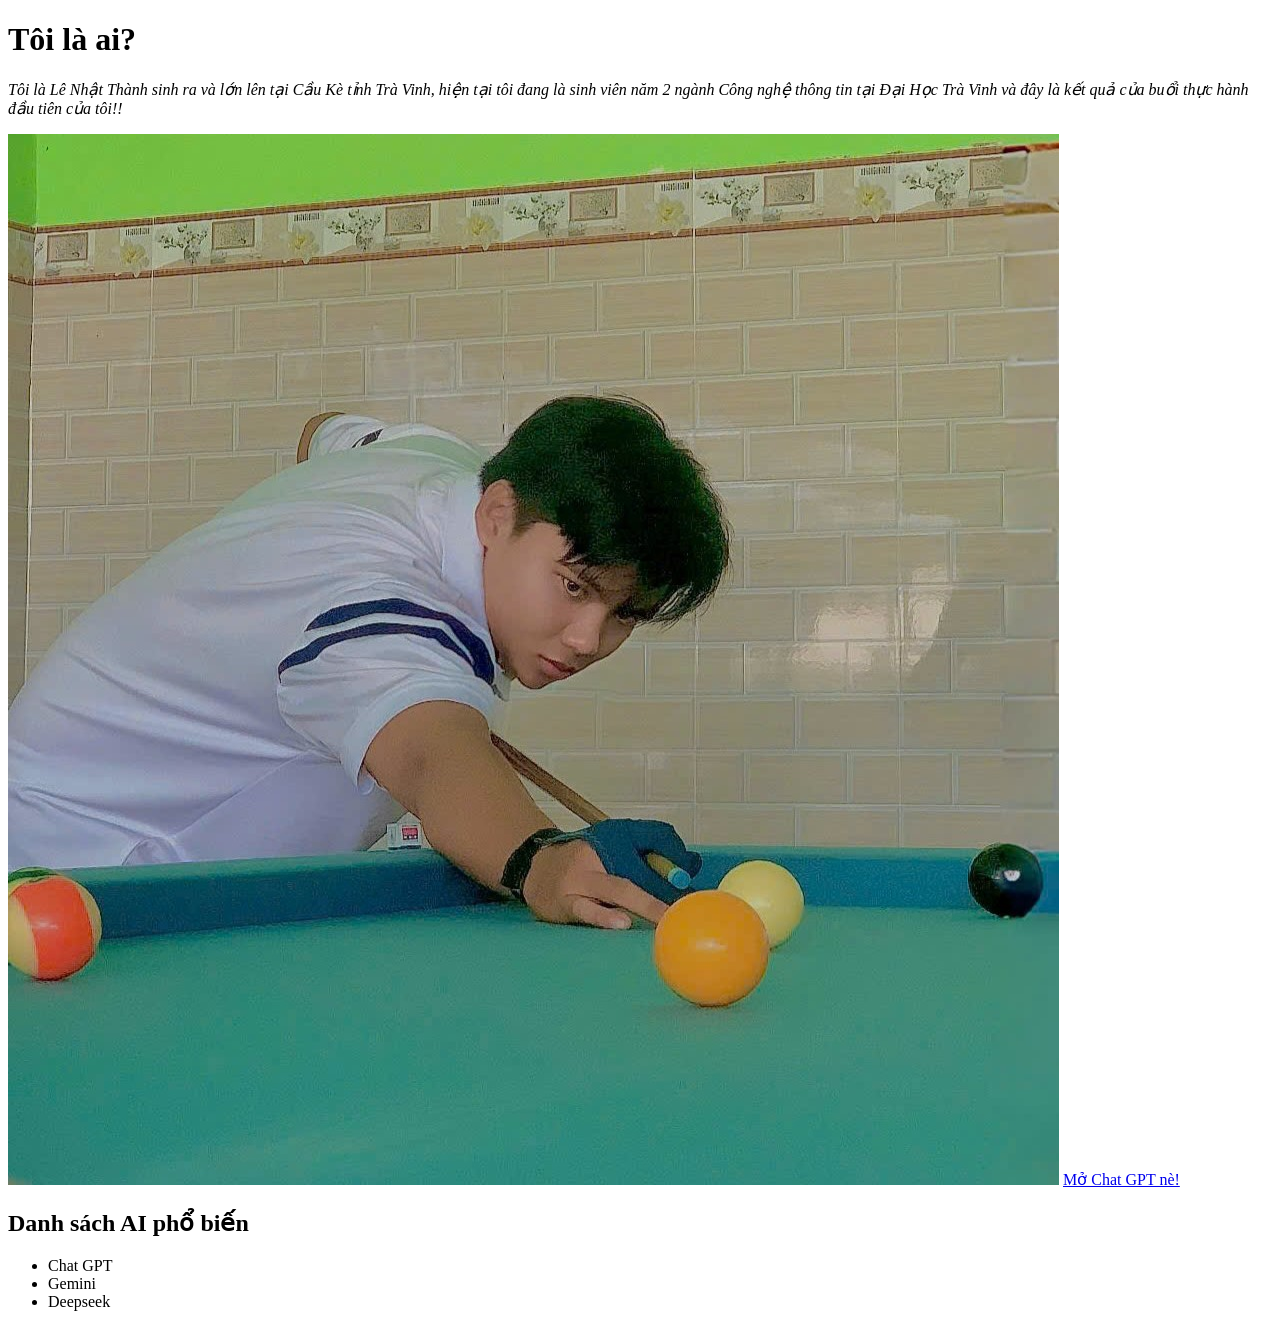
<file: html/index.html>
<!DOCTYPE html>
<html lang="vi">
<head>
    <meta charset="UTF-8">
    <title>Giới thiệu</title>
</head>
<body>
    <h1><b>Tôi là ai? </b></h1>
    <p><i>
    Tôi là Lê Nhật Thành sinh ra và lớn lên tại Cầu Kè 
    tỉnh Trà Vinh, hiện tại tôi đang là sinh viên năm 2 
    ngành Công nghệ thông tin tại Đại Học Trà Vinh và đây
    là kết quả của buổi thực hành đầu tiên của tôi!!
    </i></p>
    <img src="../assets/images/avatar.jpg" alt="Ảnh">
    <a href="https://chatgpt.com/">Mở Chat GPT nè!</a>
    <h2>Danh sách AI phổ biến</h2>
<ul>
  <li>Chat GPT</li>
  <li>Gemini</li>
  <li>Deepseek</li>
</ul>
</body>
</html>
</file>
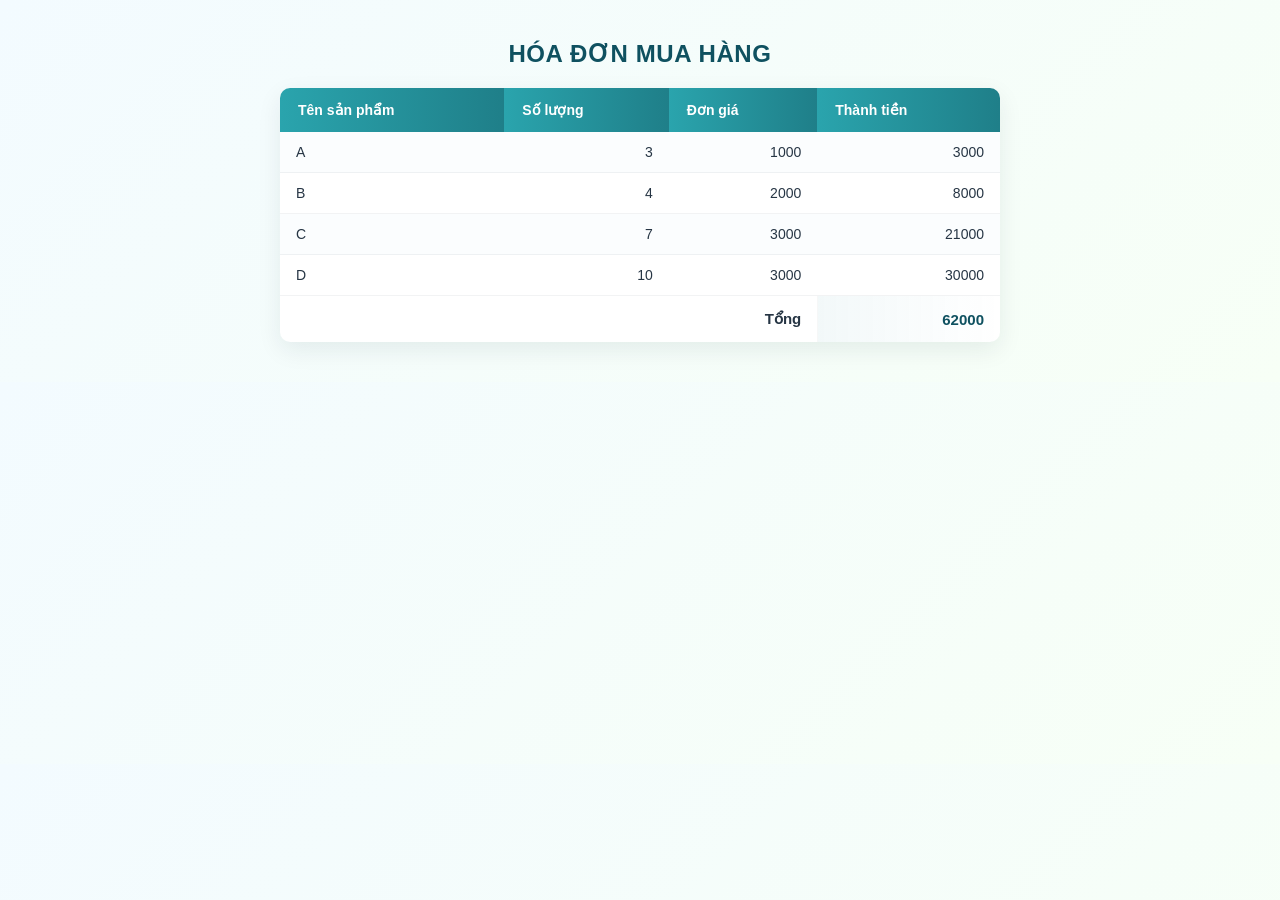
<file: html/hoadonmuahang.html>
<!DOCTYPE html>
<html lang="vi">
<head>
    <meta charset="UTF-8">
    <title>Hóa đơn mua hàng</title>
    <link rel="stylesheet" href="../css/style4.css">
</head>
<body>

<h2>HÓA ĐƠN MUA HÀNG</h2>

<table id="invoice">
    <thead>
        <tr>
            <th>Tên sản phẩm</th>
            <th>Số lượng</th>
            <th>Đơn giá</th>
            <th>Thành tiền</th>
        </tr>
    </thead>
    <tbody>
        <tr>
            <td>A</td>
            <td class="sl">3</td>
            <td class="dg">1000</td>
            <td class="tt">0</td>
        </tr>
        <tr>
            <td>B</td>
            <td class="sl">4</td>
            <td class="dg">2000</td>
            <td class="tt">0</td>
        </tr>
        <tr>
            <td>C</td>
            <td class="sl">7</td>
            <td class="dg">3000</td>
            <td class="tt">0</td>
        </tr>
        <tr>
            <td>D</td>
            <td class="sl">10</td>
            <td class="dg">3000</td>
            <td class="tt">0</td>
        </tr>
    </tbody>

    <tfoot>
        <tr>
            <td colspan="3" style="text-align:right;font-weight:bold">Tổng</td>
            <td id="tongtien">0</td>
        </tr>
    </tfoot>
     
</table>

<script src="../js/lib.js"></script>
</body>
</html>
</file>
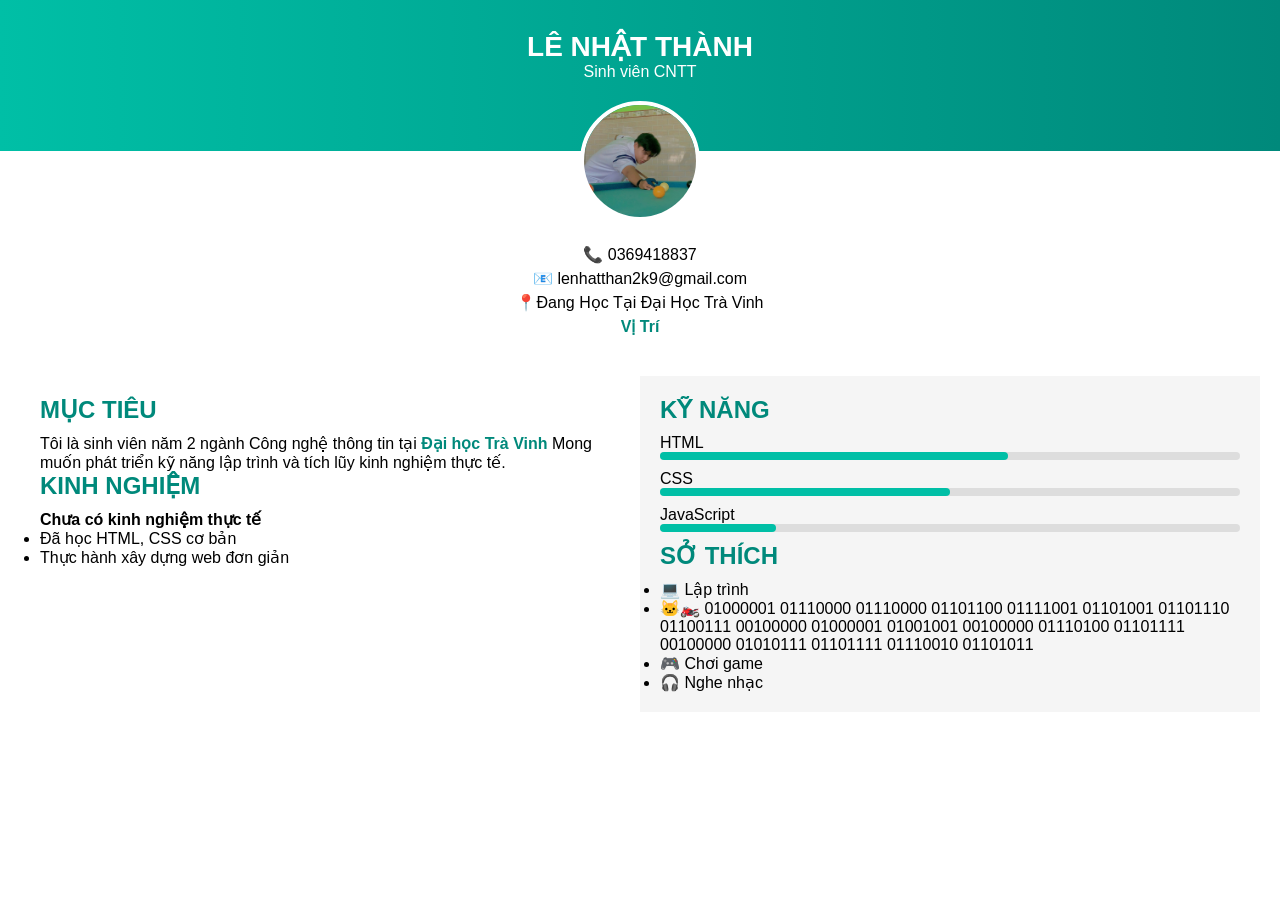
<file: html/page.html>
<!DOCTYPE html>
<html lang="vi">
<head>
    <meta charset="UTF-8">
    <meta name="viewport" content="width=device-width, initial-scale=1.0">
    <title>CV Cá Nhân</title>
    <link rel="stylesheet" href="../css/style.css">
</head>
<body>

    <!-- Tiêu đề lớn -->
    <div class="header">
        <h1>LÊ NHẬT THÀNH</h1>
        <p>Sinh viên CNTT</p>
    </div>

    <!-- AVATAR -->
    <div class="avatar">
        <img src="../assets/images/avatar.jpg" alt="avatar">
    </div>

    <!-- INFO -->
    <div class="info">
        <p>📞 0369418837</p>
        <p>📧 lenhatthan2k9@gmail.com</p>
        <p>📍Đang Học Tại Đại Học Trà Vinh</p><a href="https://maps.app.goo.gl/NDGs568AaH87No867" target="_blank">Vị Trí</a>
    </div>

    <!-- MAIN -->
    <div class="container">

        <!-- Trái -->
        <div class="left">
            <h2>MỤC TIÊU</h2>
            <p>
                Tôi là sinh viên năm 2 ngành Công nghệ thông tin tại <a href="https://tvu.edu.vn" target="_blank">Đại học Trà Vinh</a>
                Mong muốn phát triển kỹ năng lập trình và tích lũy kinh nghiệm thực tế.
            </p>

            <h2>KINH NGHIỆM</h2>
            <p><b>Chưa có kinh nghiệm thực tế</b></p>
            <ul>
                <li>Đã học HTML, CSS cơ bản</li>
                <li>Thực hành xây dựng web đơn giản</li>
            </ul>
        </div>

        <!-- Phải -->
        <div class="right">
            <h2>KỸ NĂNG</h2>

            <div class="skill">
                <span>HTML</span>
                <div class="bar"><div style="width:60%"></div></div>
            </div>

            <div class="skill">
                <span>CSS</span>
                <div class="bar"><div style="width:50%"></div></div>
            </div>

            <div class="skill">
                <span>JavaScript</span>
                <div class="bar"><div style="width:20%"></div></div>
            </div>

            <h2>SỞ THÍCH</h2>
            <ul>
                <li>💻 Lập trình</li>
                <li>🐱‍🏍 01000001 01110000 01110000 01101100 01111001 01101001 01101110 01100111 00100000 01000001 01001001 00100000 01110100 01101111 00100000 01010111 01101111 01110010 01101011</li>
                <li>🎮 Chơi game</li>
                <li>🎧 Nghe nhạc</li>
            </ul>
        </div>

    </div>

</body>
</html>
</file>
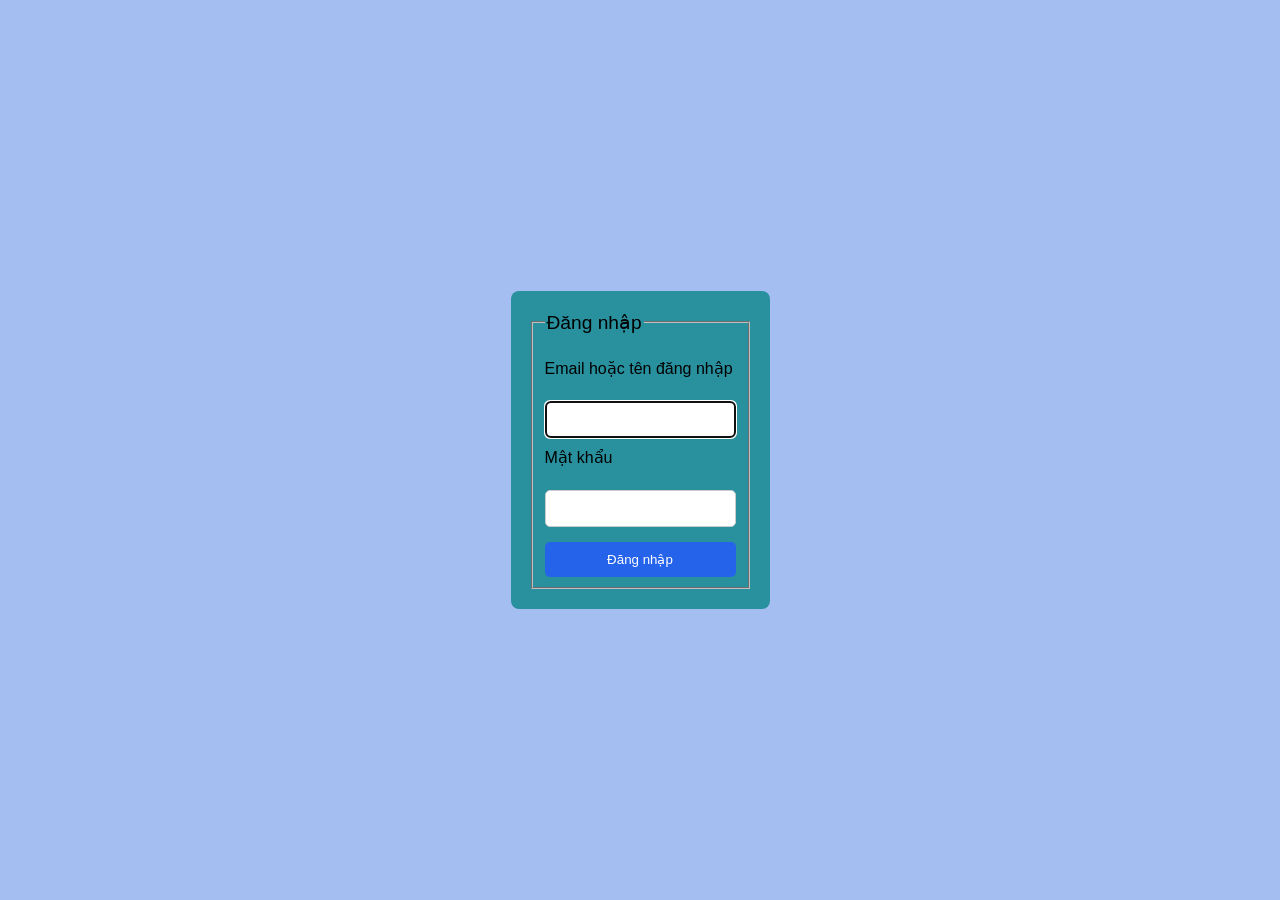
<file: html/page2.html>
<!DOCTYPE html>
<html lang="vi">
<head>
    <meta charset="utf-8">
    <title>Đăng nhập</title>
    <link rel="stylesheet" href="../css/style2.css">
</head>
<body>
    <main>
        <form method="post" action="/login" autocomplete="on">
            <fieldset>
                <legend>Đăng nhập</legend>

                <div>
                    <label for="user">Email hoặc tên đăng nhập</label><br>
                    <input id="user" name="user" type="text" required autofocus>
                </div>

                <div>
                    <label for="password">Mật khẩu</label><br>
                    <input id="password" name="password" type="password" required>
                </div>
                <div>
                    <button type="submit">Đăng nhập</button>
                </div>
            </fieldset>
        </form>
    </main>
</body>
</html>
</file>
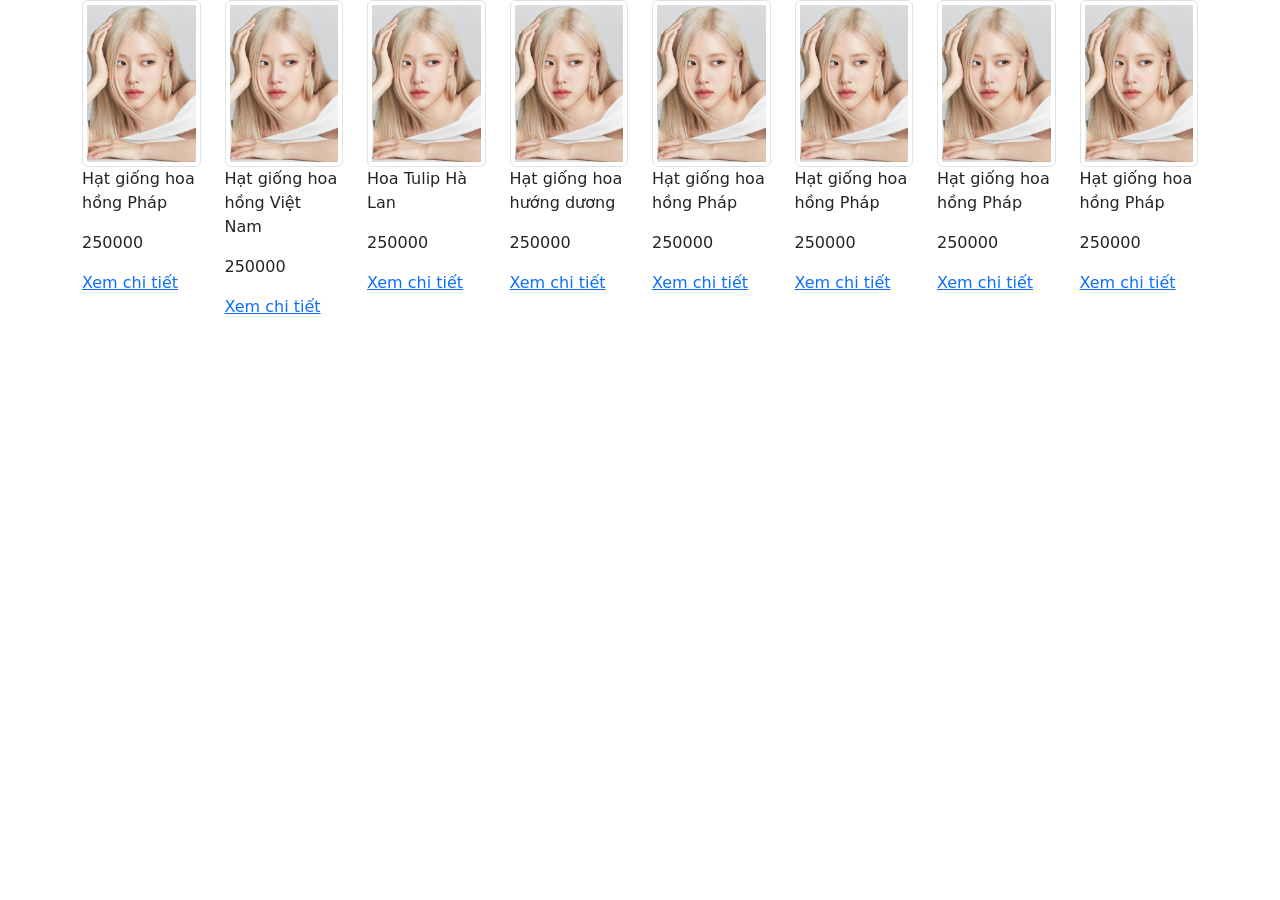
<file: html/page5.html>
<!DOCTYPE html>
<html>
<head>
    <meta charset="UTF-8">
    <title>Trang thông tin cá nhân</title>
    <!--<link rel = "stylesheet" href = "../css/style5.css">-->
    <script src = "../js/lib1.js"></script>
    <!-- Latest compiled and minified CSS -->
    <link href="https://cdn.jsdelivr.net/npm/bootstrap@5.3.8/dist/css/bootstrap.min.css" rel="stylesheet">

    <!-- Latest compiled JavaScript -->
    <script src="https://cdn.jsdelivr.net/npm/bootstrap@5.3.8/dist/js/bootstrap.bundle.min.js"></script>
</head>
<body>
    <div class = "container" id = "container">
        <div class="row" id = "product-list">

        </div>

    </div>
 <script>
    productList.forEach(item =>
        addProduct(item.id, item.name, item.price, item.image, item.productLink)
    );
</script>
    
</body>
</html>
</file>
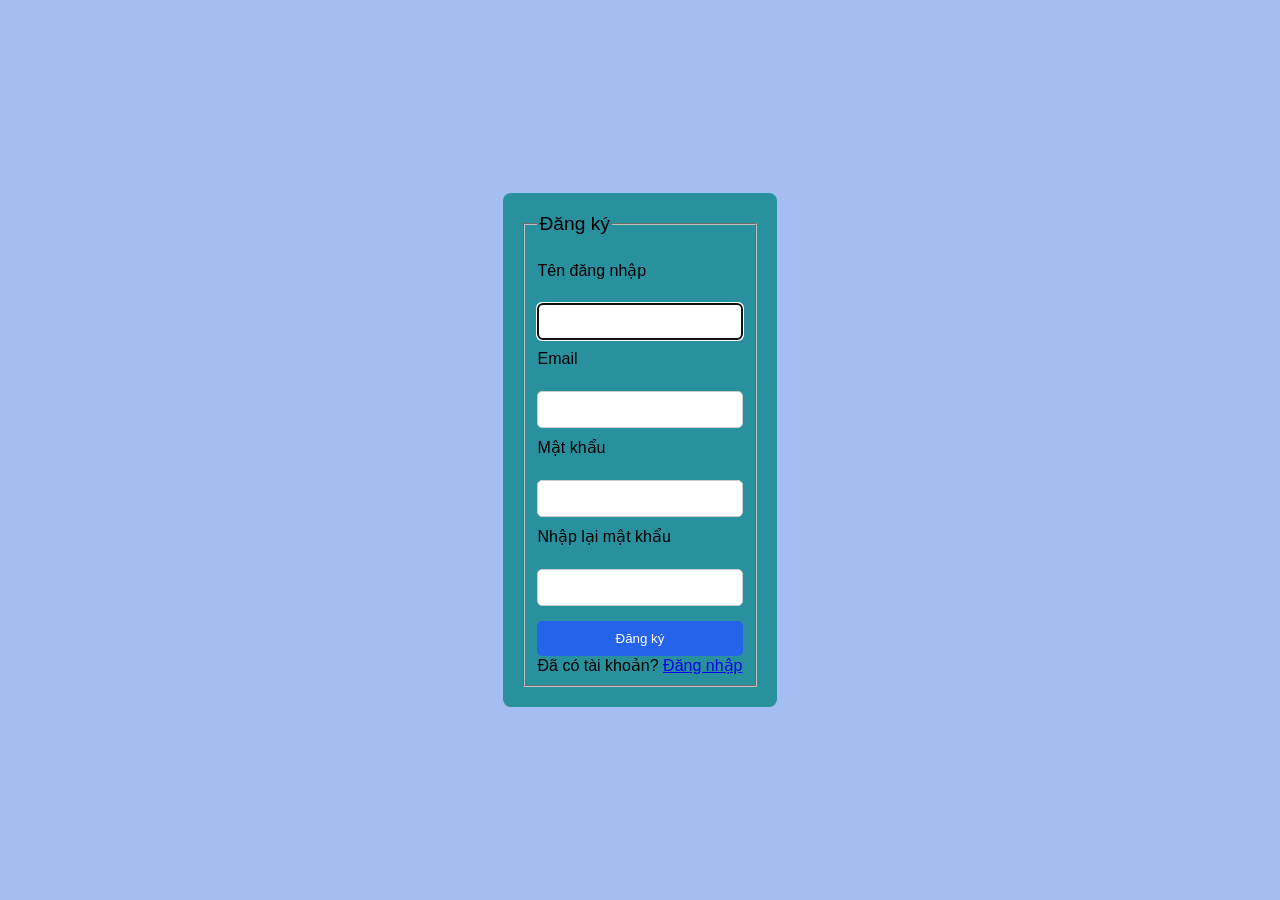
<file: html/pagelogin.html>
<!DOCTYPE html>
<html lang="vi">
<head>
    <meta charset="utf-8">
    <title>Đăng ký</title>
    <link rel="stylesheet" href="../css/style2.css">
</head>
<body>
    <main>
        <form method="post" action="/register" autocomplete="on">
            <fieldset>
                <legend>Đăng ký</legend>

                <div>
                    <label for="user">Tên đăng nhập</label><br>
                    <input id="user" name="user" type="text" required autofocus>
                </div>

                <div>
                    <label for="email">Email</label><br>
                    <input id="email" name="email" type="email" required>
                </div>

                <div>
                    <label for="password">Mật khẩu</label><br>
                    <input id="password" name="password" type="password" required>
                </div>

                <div>
                    <label for="confirm">Nhập lại mật khẩu</label><br>
                    <input id="confirm" name="confirm" type="password" required>
                </div>

                <div>
                    <button type="submit">Đăng ký</button>
                </div>

                <p>Đã có tài khoản? <a href="login.html">Đăng nhập</a></p>
            </fieldset>
        </form>
    </main>
</body>
</html>
</file>
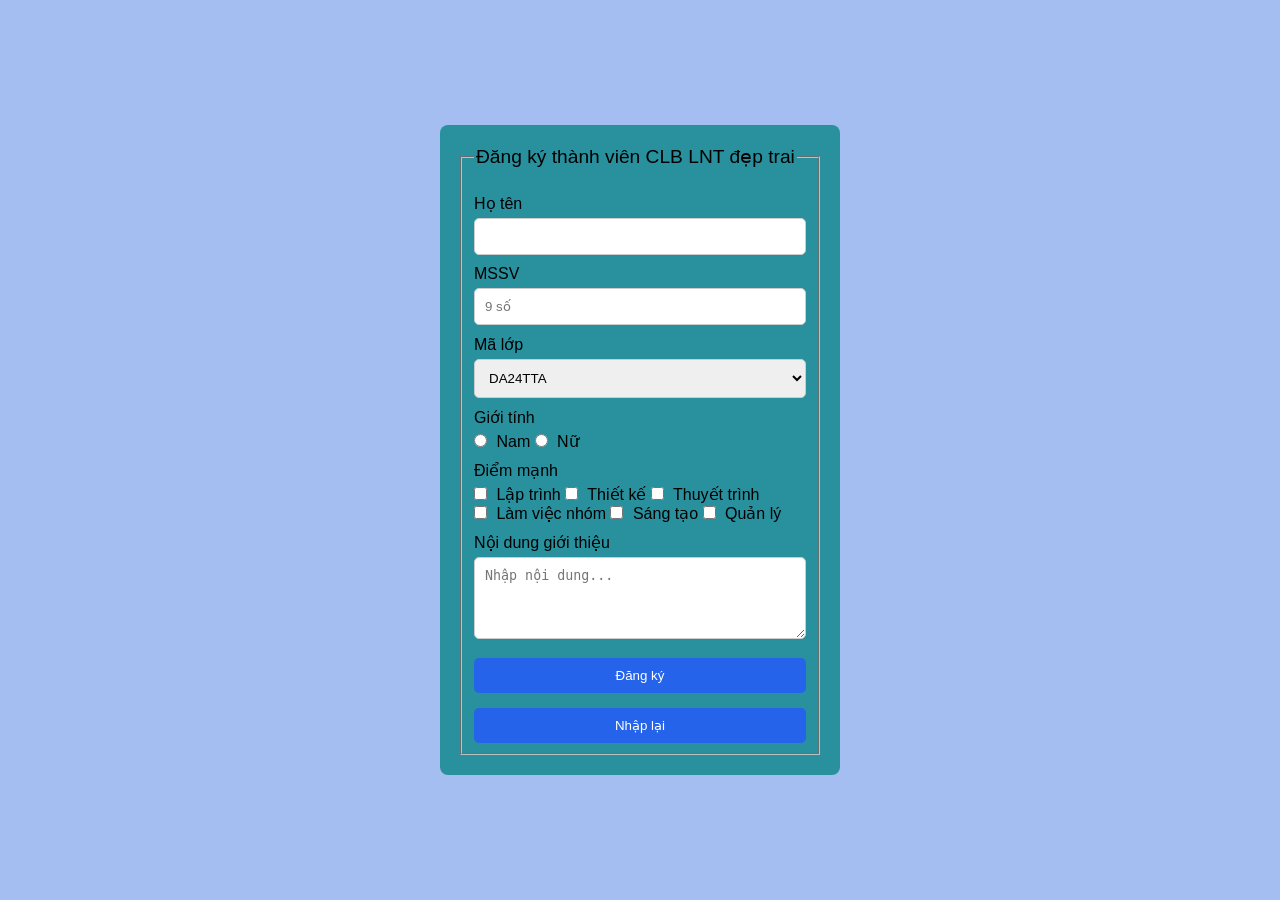
<file: html/phieudk.html>
<!DOCTYPE html>
<html lang="vi">
<head>
<meta charset="UTF-8">
<title>Đăng ký thành viên CLB LNT đẹp trai</title>

<link rel="stylesheet" href="../css/style3.css">

</head>

<body>

<form>

<fieldset>

<legend>Đăng ký thành viên CLB LNT đẹp trai</legend>

<label>Họ tên</label>
<input type="text" name="hoten" required>

<label>MSSV</label>
<input type="text" name="mssv" pattern="[0-9]{9}" placeholder="9 số">

<label>Mã lớp</label>
<select name="malop">
<option>DA24TTA</option>
<option>DA24TTB</option>
<option>DA24TTC</option>
<option>DA24TTD</option>
</select>

<label>Giới tính</label>
<div class="inline">
<input type="radio" name="gioitinh"> Nam
<input type="radio" name="gioitinh"> Nữ
</div>

<label>Điểm mạnh</label>
<div class="inline">
<input type="checkbox"> Lập trình
<input type="checkbox"> Thiết kế
<input type="checkbox"> Thuyết trình
<br>
<input type="checkbox"> Làm việc nhóm
<input type="checkbox"> Sáng tạo
<input type="checkbox"> Quản lý
</div>

<label>Nội dung giới thiệu</label>
<textarea rows="4" placeholder="Nhập nội dung..."></textarea>

<button type="submit">Đăng ký</button>
<button type="reset">Nhập lại</button>

</fieldset>

</form>

</body>
</html>
</file>
<file: css/style4.css>
body {
    font-family: "Segoe UI", Tahoma, Geneva, Verdana, Arial, sans-serif;
    background: linear-gradient(135deg, #f3fbff 0%, #f7fff6 100%);
    color: #233044;
    margin: 0;
    padding: 40px 20px;
    -webkit-font-smoothing: antialiased;
    -moz-osx-font-smoothing: grayscale;
    text-align: center;
}

h2 {
    margin: 0 0 20px 0;
    font-weight: 700;
    color: #0f5160;
    letter-spacing: 0.6px;
}

/* Table container for better centering and card look */
#invoice {
    border-collapse: separate;
    border-spacing: 0;
    margin: 0 auto;
    width: 720px;
    max-width: 95%;
    background: #ffffff;
    box-shadow: 0 8px 24px rgba(18, 32, 47, 0.08);
    border-radius: 10px;
    overflow: hidden;
}

/* Header row */
#invoice thead th {
    padding: 14px 18px;
    text-align: left;
    background: linear-gradient(90deg, #2aa4ad 0%, #1f7f89 100%);
    color: #fff;
    font-weight: 600;
    font-size: 14px;
    border: none;
}

/* Body cells */
#invoice td {
    padding: 12px 16px;
    border-bottom: 1px solid rgba(34,48,68,0.06);
    font-size: 14px;
    vertical-align: middle;
    color: #263544;
}

/* Alternating row color */
#invoice tbody tr:nth-child(odd) {
    background: #fbfdfe;
}

/* Hover highlight */
#invoice tbody tr:hover {
    background: rgba(41,144,158,0.06);
}

/* Align numeric columns to right */
#invoice .sl,
#invoice .dg,
#invoice .tt {
    text-align: right;
    font-variant-numeric: tabular-nums;
}

/* Styling for the footer (total) */
#invoice tfoot td {
    padding: 14px 16px;
    border: none;
    background: transparent;
    font-size: 15px;
}

#invoice tfoot td#tongtien,
#invoice tfoot #grandTotal {
    font-weight: 700;
    color: #0f5160;
    background: linear-gradient(90deg, rgba(41,144,158,0.06), transparent);
    border-left: 1px solid rgba(34,48,68,0.04);
    text-align: right;
}

/* Make header cells for non-number columns align left */
#invoice thead th:first-child,
#invoice tbody td:first-child {
    text-align: left;
}

/* Small visual helpers */
.right { text-align: right; }
.bold { font-weight: 700; }

/* Responsive tweaks */
@media (max-width: 520px) {
    #invoice thead th, #invoice td {
        padding: 10px 8px;
        font-size: 13px;
    }
    #invoice {
        width: 100%;
        border-radius: 8px;
    }
}
</file>
<file: css/style.css>
* {
    margin: 0;
    padding: 0;
    box-sizing: border-box;
    font-family: Arial, sans-serif;
}

/* Tiêu Đề lớn */
.header {
    background: linear-gradient(to right, #00bfa6, #00897b);
    color: white;
    text-align: center;
    padding: 30px 0 70px;
}

.header h1 {
    font-size: 28px;
}

.header p {
    font-size: 16px;
}

/* AVATAR */
.avatar {
    text-align: center;
    margin-top: -50px;
}

.avatar img {
    width: 120px;
    border-radius: 50%;
    border: 4px solid white;
    object-fit: cover;
}

/* Thông tin */
.info {
    text-align: center;
    margin: 20px 0;
}

.info p {
    margin: 5px 0;
}

/* Phần chính */
.container {
    display: flex;
    padding: 20px;
}

/* Phần Trái */
.left {
    width: 50%;
    padding: 20px;
}

/* Phần phải */
.right {
    width: 50%;
    padding: 20px;
    background: #f5f5f5;
}

/* Tiêu đề */
h2 {
    margin-bottom: 10px;
    color: #00897b;
}

/* Thanh Kỹ Năng */
.skill {
    margin-bottom: 10px;
}

.bar {
    background: #ddd;
    height: 8px;
    border-radius: 5px;
}

.bar div {
    height: 8px;
    background: #00bfa6;
    border-radius: 5px;
}
a {
    text-decoration: none;
    color: #00897b;
    font-weight: bold;
}

a:hover {
    text-decoration: underline;
}
</file>
<file: css/style2.css>
:root{
  --bg:#a4bef1;
  --card:#29909e;
  --primary:#2563eb;
}

*{box-sizing:border-box;margin:0}

body{
  font-family:Arial,sans-serif;
  background:var(--bg);
  display:flex;
  justify-content:center;
  align-items:center;
  height:100vh;
}

form{
  width:100%;
  max-width:400px;
  background:var(--card);
  padding:20px;
  border-radius:8px;
}

legend{
  font-size:1.2rem;
  margin-bottom:10px;
}

label{
  display:block;
  margin:10px 0 5px;
}

input{
  width:100%;
  padding:10px;
  border:1px solid #ccc;
  border-radius:5px;
}

button{
  width:100%;
  padding:10px;
  margin-top:15px;
  background:var(--primary);
  color:#fff;
  border:none;
  border-radius:5px;
  cursor:pointer;
}

button:hover{background:#1e40af}
</file>
<file: css/style3.css>
:root{
  --bg:#a4bef1;
  --card:#29909e;
  --primary:#2563eb;
}

*{box-sizing:border-box;margin:0}

body{
  font-family:Arial,sans-serif;
  background:var(--bg);
  display:flex;
  justify-content:center;
  align-items:center;
  height:100vh;
}

form{
  width:100%;
  max-width:400px;
  background:var(--card);
  padding:20px;
  border-radius:8px;
}

legend{
  font-size:1.2rem;
  margin-bottom:10px;
}

label{
  display:block;
  margin:10px 0 5px;
}

input, select, textarea{
  width:100%;
  padding:10px;
  border:1px solid #ccc;
  border-radius:5px;
}

.inline input{
  width:auto;
  margin-right:5px;
}

.inline{
  margin-bottom:10px;
}

button{
  width:100%;
  padding:10px;
  margin-top:15px;
  background:var(--primary);
  color:#fff;
  border:none;
  border-radius:5px;
  cursor:pointer;
}

button:hover{
  background:#1e40af;
}
</file>
